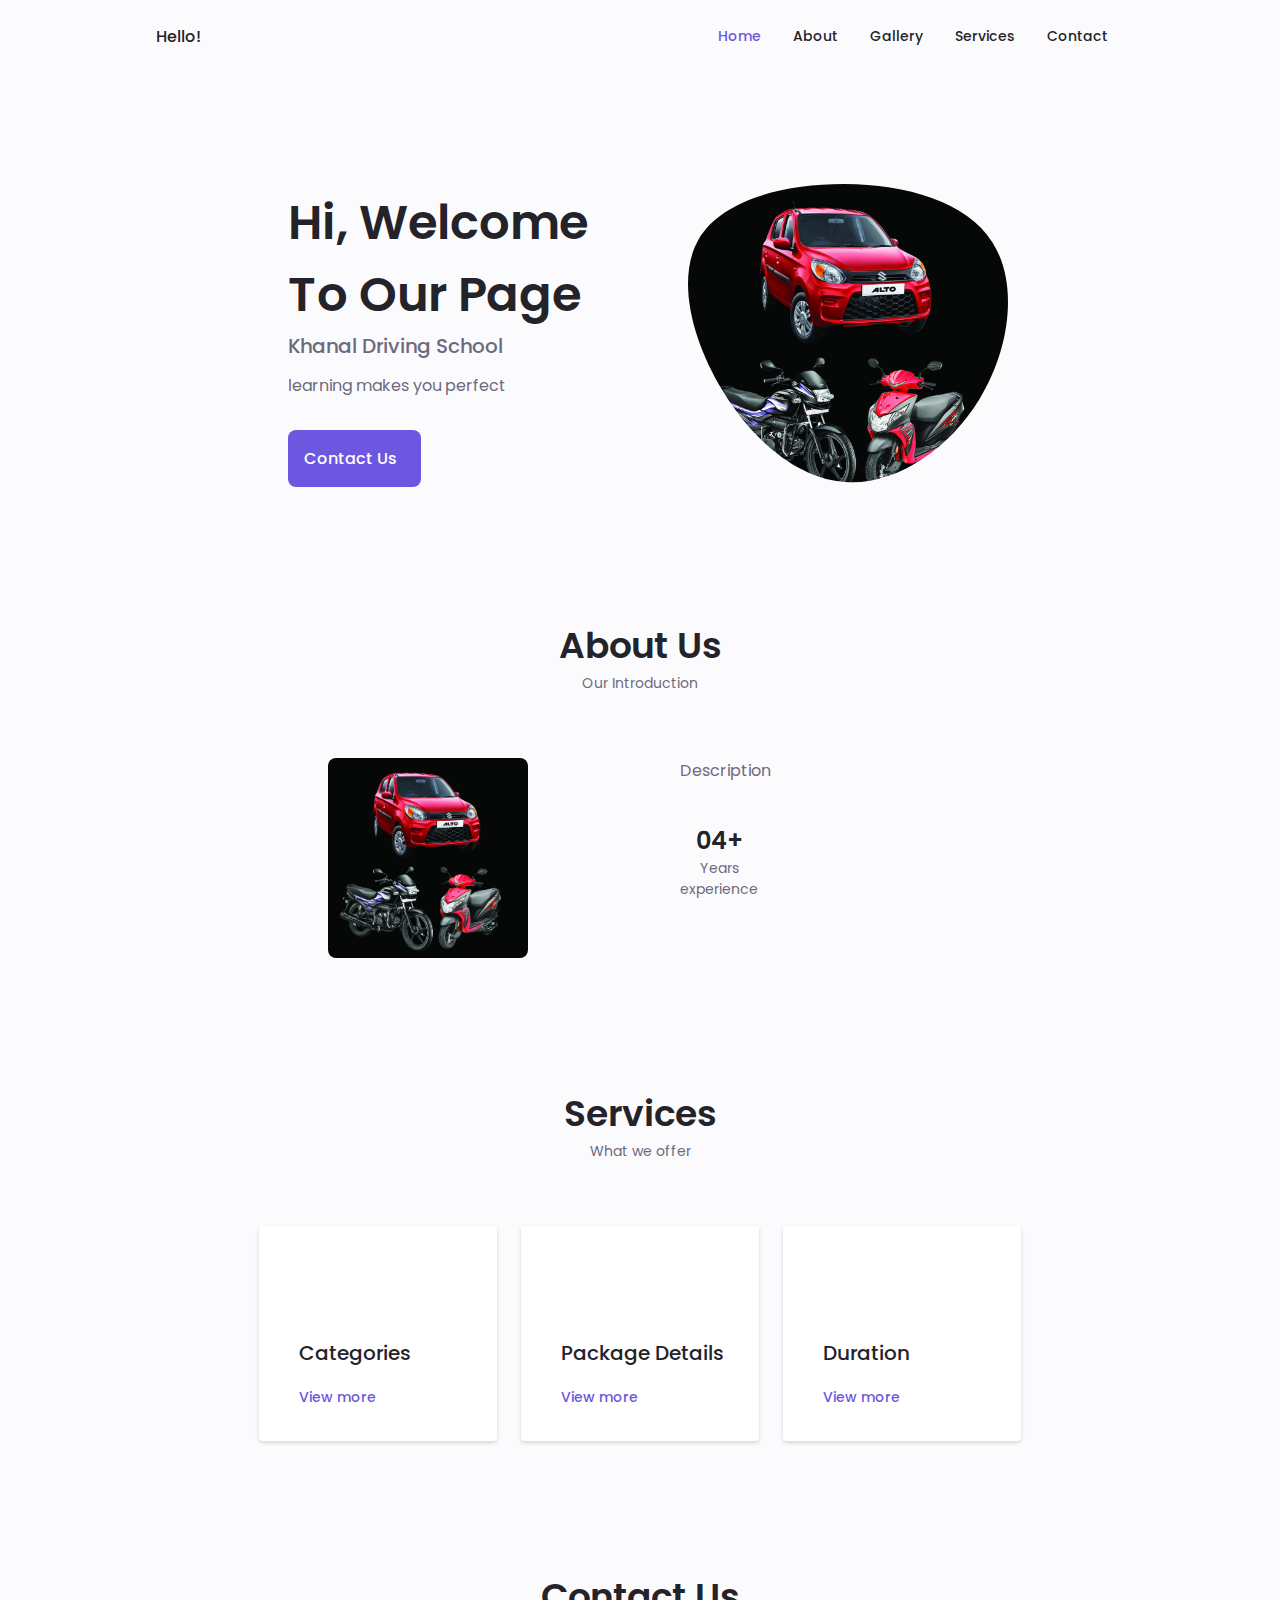
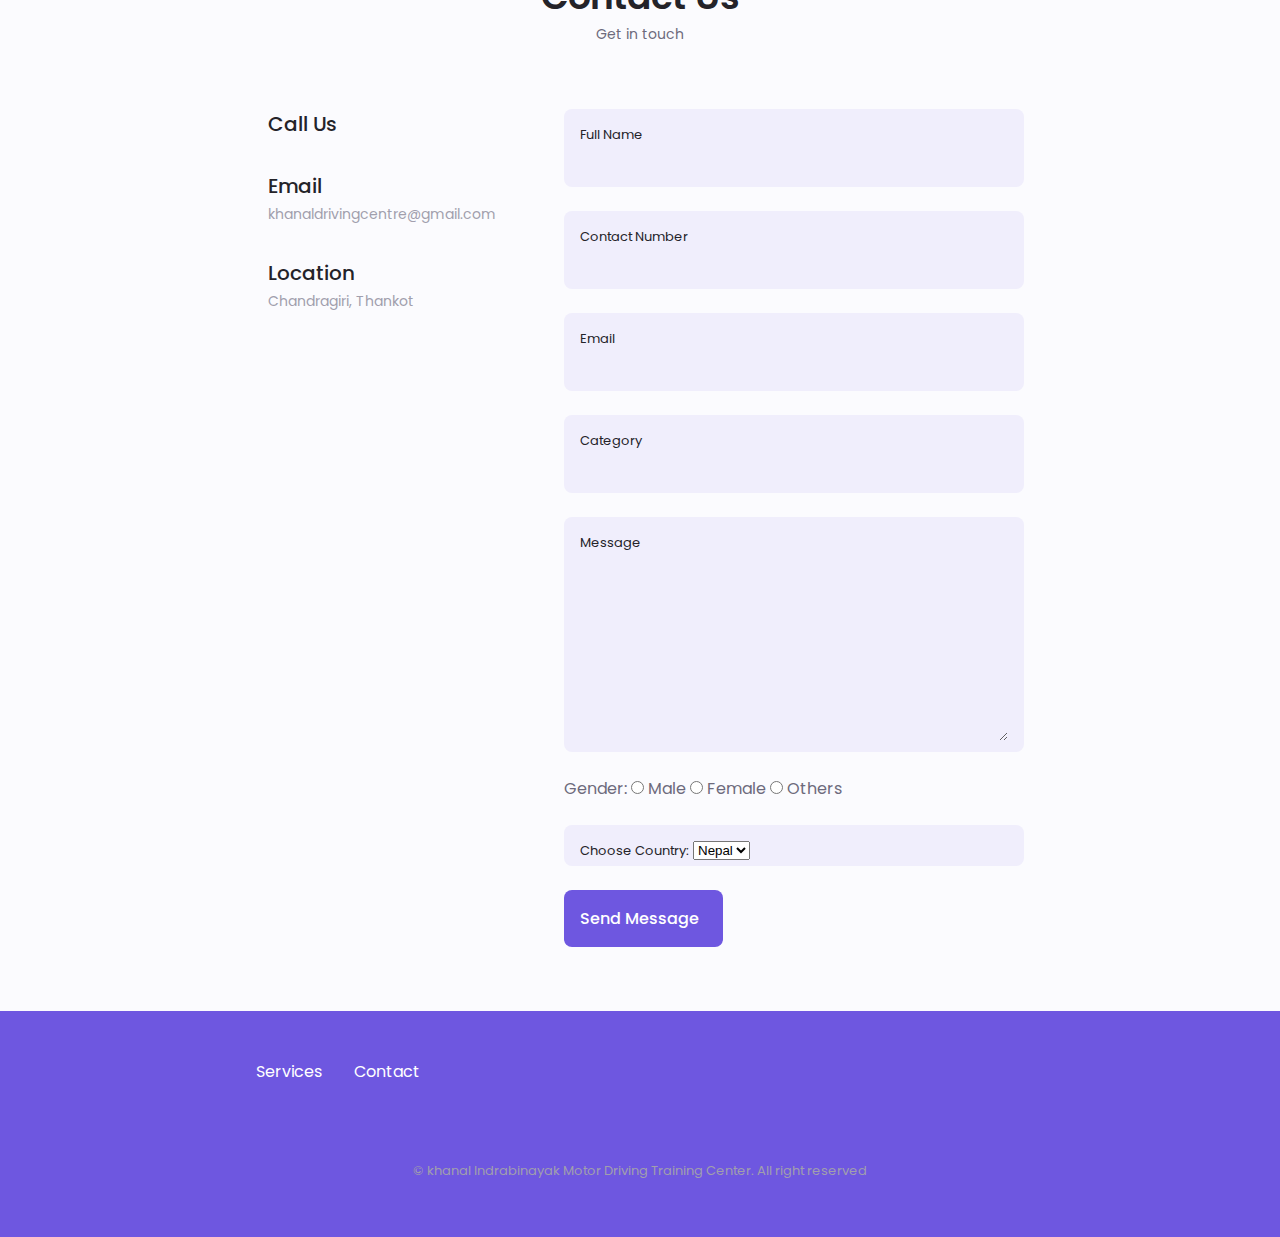
<file: index.html>
<!DOCTYPE html>
    <html lang="en">
    <head>
        <meta charset="UTF-8">
        <meta name="viewport" content="width=device-width, initial-scale=1.0">

        <!--==================== UNICONS ====================-->
        <link rel="stylesheet" href="https://unicons.iconscout.com/release/v4.0.0/css/line.css">
        
        <!--==================== SWIPER CSS ====================-->
        <link rel="stylesheet" href="assets/css/swiper-bundle.min.css">
        
        <!--==================== CSS ====================-->
        <link rel="stylesheet" href="assets/css/styles.css"/>
        
        <!--Google Ad -->
        <script async src="https://pagead2.googlesyndication.com/pagead/js/adsbygoogle.js?client=ca-pub-5814693977963973"
     crossorigin="anonymous"></script>

        <title>Welcome To Our Official Site</title>
    </head>
    <body>
        <!--==================== HEADER ====================-->
        <header class="header" id="header">
            <nav class="nav container">
                <a href="#" class="nav__logo">Hello!</a>

                <div class="nav__menu" id="nav-menu">
                    <ul class="nav__list grid">
                        <li class="nav__item">
                           <a href="#home" class="nav__link active-link">
                            <i class="uil uil-estate nav__icon"></i> Home
                           </a> 
                        </li>

                        <li class="nav__item">
                            <a href="#about" class="nav__link">
                                <i class="uil uil-user nav__icon"></i> About
                            </a> 
                         </li>

                         <li class="nav__item">
                            <a href="#skills" class="nav__link">
                                <i class="uil uil-file-alt nav__icon"></i> Gallery
                            </a> 
                         </li>

                         <li class="nav__item">
                            <a href="#services" class="nav__link">
                                <i class="uil uil-briefcase-alt nav__icon"></i> Services
                            </a> 
                         </li>


                         <li class="nav__item">
                            <a href="#contact" class="nav__link">
                                <i class="uil uil-message nav__icon"></i> Contact
                            </a> 
                         </li>
                    </ul>
                    <i class="uil uil-times nav__close" id="nav-close"></i>
                </div>

                <div class="nav__btns">
                    <!--Theme change button-->
                    <i class="uil uil-moon change-theme" id="theme-button"></i>

                    <div class="nav__toggle" id="nav-toggle">
                        <i class="uil uil-apps"></i>
                    </div>
                </div>
            </nav>
        </header>

        <!--==================== MAIN ====================-->
        <main class="main">
            <!--==================== HOME ====================-->
            <section class="home section" id="home">
                <div class="home__container container grid">
                    <div class="home__content grid">
                        <div class="home__social">
                            <a href="https://www.linkedin.com/" target="_blank" class="home__social-icon">
                                <i class="uil uil-linkedin-alt"></i>
                            </a>

                            <a href="https://www.facebook.com/KhanalIndrabinayak/" target="_blank" class="home__social-icon">
                                <i class="uil uil-facebook-f"></i>
                            </a>

                            <a href="https://github.com/" target="_blank" class="home__social-icon">
                                <i class="uil uil-github-alt"></i>
                            </a>
                        </div>

                        <div class="home__img">
                            <svg class="home__blob" viewBox="0 0 200 187" xmlns="http://www.w3.org/2000/svg" xmlns:xlink="http://www.w3.org/1999/xlink">
                                <mask id="mask0" mask-type="alpha">
                                    <path d="M190.312 36.4879C206.582 62.1187 201.309 102.826 182.328 134.186C163.346 165.547 
                                    130.807 187.559 100.226 186.353C69.6454 185.297 41.0228 161.023 21.7403 129.362C2.45775 
                                    97.8511 -7.48481 59.1033 6.67581 34.5279C20.9871 10.1032 59.7028 -0.149132 97.9666 
                                    0.00163737C136.23 0.303176 174.193 10.857 190.312 36.4879Z"/>
                                </mask>
                                <g mask="url(#mask0)">
                                    <path d="M190.312 36.4879C206.582 62.1187 201.309 102.826 182.328 134.186C163.346 
                                    165.547 130.807 187.559 100.226 186.353C69.6454 185.297 41.0228 161.023 21.7403 
                                    129.362C2.45775 97.8511 -7.48481 59.1033 6.67581 34.5279C20.9871 10.1032 59.7028 
                                    -0.149132 97.9666 0.00163737C136.23 0.303176 174.193 10.857 190.312 36.4879Z"/>
                                    <image class="home__blob-img"  xlink:href="assets/img/blob.jpg">
                                </g>
                            </svg>
                        </div>

                        <div class="home__data">
                            <h1 class="home__title">Hi, Welcome To Our Page</h1>
                             <h3 class="home__subtitle">Khanal Driving School</h3>
                             <p class="home__description"> 
                                learning makes you perfect</p>
                                 <a href="#contact" class="button button--flex">
                                   Contact Us  <i class="uil uil-message button__icon"></i>
                                </a>
                        </div>
                    </div>

                    
                    </div>
                </div>
            </section>

            <!--==================== ABOUT ====================-->
            <section class="about section" id="about">
                <h2 class="section__title">About Us</h2>
                <span class="section__subtitle">Our Introduction</span>

                <div class="about__container container grid">
                    <img src="assets/img/blob.jpg" alt="" class="about__img">

                    <div class="about__data">
                        <p class="about__description">Description</p>

                    <div class="about__info">
                        <div>
                            <span class="about__info-title">04+</span>
                            <span class="about__info-name">Years <br> experience</span>
                        </div>

            </section>

            
            <!--==================== SERVICES ====================-->
            <section class="services section" id="services">
                <h2 class="section__title">Services</h2>
                <span class="section__subtitle">What we offer</span>

                <div class="services__container container grid">
            <!--==================== SERVICES 1 ====================-->
                    <div class="services__content">
                        <div>
                            <i class="uil uil-web-grid services__icon"></i>
                            <h3 class="services__title">Categories</h3>
                        </div>

                        <span class="button button--flex button--small button--link services__button">
                        View more
                        <i class="uil uil-arrow-right button__icon"></i>
                    </span>

                    <div class="services__modal">
                        <div class="services__modal-content">
                           <h4 class="services__modal-title">Driving <br>Categories</h4> 
                           <i class="uil uil-times services__modal-close"></i>

                           <ul class="services__modal-services grid">
                              <li class="services__modal-service">
                                <i class="uil uil-check-circle services__modal-icon"></i>
                                <p>Scooter</p> 
                              </li> 

                              <li class="services__modal-service">
                                <i class="uil uil-check-circle services__modal-icon"></i>
                                <p>Bike</p>
                              </li> 

                              <li class="services__modal-service">
                                <i class="uil uil-check-circle services__modal-icon"></i>
                                <p>Car</p>
                              </li> 
                           </ul>
                        </div>
                      </div>
                    </div>

                     <!--==================== SERVICES 2 ====================-->
                     <div class="services__content">
                        <div>
                            <i class="uil uil-arrow services__icon"></i>
                            <h3 class="services__title">Package Details</h3>
                        </div>

                        <span class="button button--flex button--small button--link services__button">
                        View more
                        <i class="uil uil-arrow-right button__icon"></i>
                    </span>

                    <div class="services__modal">
                        <div class="services__modal-content">
                           <h4 class="services__modal-title">Days</h4> 
                           <i class="uil uil-times services__modal-close"></i>

                           <ul class="services__modal-services grid">
                              <li class="services__modal-service">
                                <i class="uil uil-check-circle services__modal-icon"></i>
                                <p>7 days</p>
                              </li> 

                              <li class="services__modal-service">
                                <i class="uil uil-check-circle services__modal-icon"></i>
                                <p>15 days</p>
                              </li> 

                              <li class="services__modal-service">
                                <i class="uil uil-check-circle services__modal-icon"></i>
                                <p>30 days</p>
                              </li> 
                           </ul>
                        </div>
                      </div>
                    </div>

                     <!--==================== SERVICES 3 ====================-->
                     <div class="services__content">
                        <div>
                            <i class="uil uil-pen services__icon"></i>
                            <h3 class="services__title">Duration</h3>
                        </div>

                        <span class="button button--flex button--small button--link services__button">
                        View more
                        <i class="uil uil-arrow-right button__icon"></i>
                    </span>

                    <div class="services__modal">
                        <div class="services__modal-content">
                           <h4 class="services__modal-title"> Time </h4> 
                           <i class="uil uil-times services__modal-close"></i>

                           <ul class="services__modal-services grid">
                              <li class="services__modal-service">
                                <i class="uil uil-check-circle services__modal-icon"></i>
                                <p>15 min</p>
                              </li> 

                              <li class="services__modal-service">
                                <i class="uil uil-check-circle services__modal-icon"></i>
                                <p>30 min</p>
                              </li> 

                              <li class="services__modal-service">
                                <i class="uil uil-check-circle services__modal-icon"></i>
                                <p>1 hour</p>
                              </li>  
                           </ul>
                        </div>
                      </div>
                    </div>

                </div>
            </section>

            <!--==================== CONTACT Us ====================-->
            <section class="contact section" id="contact">
                <h2 class="section__title">Contact Us</h2>
                <span class="section__subtitle">Get in touch</span>

                <div class="contact__container container grid">
                    <div>
                        <div class="contact__information">
                            <i class="uil uil-phone contact__icon"></i>
                            
                            <div>
                                <h3 class="contact__title">Call Us</h3>
                                <span class="contact__subtitle"></span>
                            </div>
                        </div>

                        <div class="contact__information">
                            <i class="uil uil-envelope contact__icon"></i>
                            
                            <div>
                                <h3 class="contact__title">Email</h3>
                                <span class="contact__subtitle">khanaldrivingcentre@gmail.com</span>
                            </div>
                        </div>

                        <div class="contact__information">
                            <i class="uil uil-map-marker contact__icon"></i>
                            
                            <div>
                                <h3 class="contact__title">Location</h3>
                                <span class="contact__subtitle">Chandragiri, Thankot</span>
                            </div>
                        </div>
                    </div>

                    <form action="" class="contact__form grid">
                        <div class="contact__inputs grid">
                            <div class="contact__content">
                                <label for="" class="contact__label">Full Name</label>
                                <input type="text" class="contact__input">
                            </div>

                                

                            <div class="contact__content">
                                <label for="" class="contact__label">Contact Number</label>
                                <input type="number" class="contact__input" maxlength="10" pattern="\d{10}" />
                            </div>
                        </div>

                        <div class="contact__content">
                            <label for="" class="contact__label">Email</label>
                            <input type="email" class="contact__input">
                        </div>

                        <div class="contact__content">
                            <label for="" class="contact__label">Category</label>
                            <input type="text" class="contact__input">
                        </div>

                        <div class="contact__content">
                            <label for="" class="contact__label">Message</label>
                           <textarea name="" id="" cols="0" rows="7" class="contact__input"></textarea>
                        </div>   
                        
                        <div>
                                <label>Gender:</label>
                                <input type="radio" name="gender"> Male
                                <input type="radio" name="gender"> Female
                                <input type="radio" name="gender"> Others
                           </div>
     
                        <div class="contact__content">
                            <label for="" class="contact__label">Choose Country:</label>
                        
                        <select>
                            <option>Nepal</option>
                            <option>India</option>
                            <option>China</option>
                        </select>

                        </div>
            

                        <div>
                            <a href="#" class="button button--flex">
                                Send Message
                                <i class="uil uil-message button__icon"></i>
                            </a>
                        </div>
                    </form>
                </div>
            </section>
        </main>

        <!--==================== FOOTER ====================-->
        <footer class="footer">
          <div class="footer__bg">
              <div class="footer__container container grid">
                 

                  <ul class="footer__links">
                      <li>
                          <a href="#services" class="footer__link">Services</a>
                      </li>
                     
                    <li>
                        <a href="#contact" class="footer__link">Contact</a>
                    </li>
                  </ul>

                  <div class="footer__socials">
                      <a href="https://www.facebook.com/KhanalIndrabinayak/" target="_blank" class="footer__social">
                        <i class="uil uil-facebook-f"></i> 
                      </a>

                      <a href="https://www.instagram.com/" target="_blank" class="footer__social">
                        <i class="uil uil-instagram"></i>
                      </a>

                    <a href="https://twitter.com/" target="_blank" class="footer__social">
                        <i class="uil uil-twitter-alt"></i>
                    </a>

                    <a href="https://mail.google.com/mail/u/0/#inbox?compose=new" target="_blank" class="footer__social">
                        <i class="uil uil-envelope"></i>
                    </a>

                    

                  </div>
              </div>

              <p class="footer__copy">&#169; khanal Indrabinayak Motor Driving Training Center. All right reserved</p>
          </div>
        </footer>

        <!--==================== SCROLL TOP ====================-->
        <a href="#" class="scrollup" id="scroll-up">
            <i class="uil uil-arrow-up scrollup__icon"></i>
        </a>

        <!--==================== SWIPER JS ====================-->
        <script src="assets/js/swiper-bundle.min.js"></script>

        <!--==================== MAIN JS ====================-->
        <script src="assets/js/main.js"></script>
    </body>
</html>
</file>
<file: assets/css/styles.css>
/*==================== GOOGLE FONTS ====================*/
@import url('https://fonts.googleapis.com/css2?family=Poppins:wght@400;500;600&display=swap');

/*==================== VARIABLES CSS ====================*/
:root {
    --header-height: 3rem;

    /*========== Colors ==========*/
    /* Change favorite color */
    --hue-color: 250; /*Purple 250 - Green 142 - Blue 230 - Pink 340*/

    /* HSL color mode */
    --first-color: hsl(var(--hue-color), 69%, 61%) ;
    --first-color-second: hsl(var(--hue-color), 69%, 61%) ;
    --first-color-alt: hsl(var(--hue-color), 57%, 53%) ;
    --first-color-lighter: hsl(var(--hue-color), 92%, 85%) ;
    --title-color: hsl(var(--hue-color), 8%, 15%) ;
    --text-color: hsl(var(--hue-color), 8%, 45%) ;
    --text-color-light: hsl(var(--hue-color), 8%, 65%) ;
    --input-color: hsl(var(--hue-color), 70%, 96%) ;
    --body-color: hsl(var(--hue-color), 60%, 99%) ;
    --container-color: #fff;

    /*========== Font and typography ==========*/
    --body-font: 'Poppins', sans-serif;

    /* .5rem = 8px, 1rem = 16px, 1.5rem = 24px ... */
    --big-font-size: 2rem;
    --h1-font-size: 1.5rem;
    --h2-font-size: 1.25rem;
    --h3-font-size: 1.125rem;
    --normal-font-size: .938rem;
    --small-font-size: .813rem;
    --smaller-font-size: .75rem;

    /*========== Font weight ==========*/
    --font-medium: 500;
    --font-semi-bold: 600;

    /*========== Margenes Bottom ==========*/
    /* .25rem = 4px, .5rem = 8px, .75rem = 12px ... */
    --mb-0-25: .25rem;
    --mb-0-5: .5rem;
    --mb-0-75: .75rem;
    --mb-1: 1rem;
    --mb-1-5: 1.5rem;
    --mb-2: 2rem;
    --mb-2-5: 2.5rem;
    --mb-3: 3rem;

    /*========== z index ==========*/
    --z-tooltip: 10;
    --z-fixed: 100;
    --z-modal: 1000;
}

/* Font size for large devices */
@media screen and (min-width: 968px) {
    :root {
        --big-font-size: 3rem;
        --h1-font-size: 2.25rem;
        --h2-font-size: 1.5rem;
        --h3-font-size: 1.25rem;
        --normal-font-size: 1rem;
        --small-font-size: .875rem;
        --smaller-font-size: .813rem;
    }
}

/*========== Variables Dark theme ==========*/
body.dark-theme{
    /* HSL color mode */
    --first-color-second: hsl(var(--hue-color), 30%, 8%) ;
    --title-color: hsl(var(--hue-color), 8%, 95%) ;
    --text-color: hsl(var(--hue-color), 8%, 75%) ;
    --input-color: hsl(var(--hue-color), 29%, 16%) ;
    --body-color: hsl(var(--hue-color), 28%, 12%) ;
    --container-color: hsl(var(--hue-color), 29%, 16%);
    --scroll-bar-color: hsl(var(--hue-color), 12%, 48%);
    --scroll-thumb-color: hsl(var(--hue-color), 12%, 36%);

}

/*========== Button Dark/Light ==========*/
.nav__btns{
    display: flex;
    align-items: center;
}

.change-theme{
    font-size: 1.25rem;
    color: var(--title-color);
    margin-right: var(--mb-1);
    cursor: pointer;
}

.change-theme:hover{
    color: var(--first-color);
}



/*==================== BASE ====================*/
*{
    box-sizing: border-box;
    padding: 0;
    margin: 0;
}

html{
    scroll-behavior: smooth;
}

body{
    margin: 0 0 var(--header-height);
    font-family: var(--body-font);
    font-size: var(--normal-font-size);
    background-color: var(--body-color);
    color: var(--text-color);
}

h1,h2,h3,h4{
    color: var(--title-color);
    font-weight: var(--font-semi-bold);
}

ul{
    list-style: none;
}

a{
    text-decoration: none;
}

img{
    max-width: 100%;
    height: auto;
}

/*==================== REUSABLE CSS CLASSES ====================*/
.section{
    padding: 2rem 0 4rem;
}

.section__title{
    font-size: var(--h1-font-size);
}

.section__subtitle{
    display: block;
    font-size: var(--small-font-size);
    margin-bottom: var(--mb-3);
}

.section__title,
.section__subtitle{
    text-align: center;
}

/*==================== LAYOUT ====================*/
.container{
    max-width: 768px;
    margin-left: var(--mb-1-5);
    margin-right: var(--mb-1-5);
}

.grid{
    display: grid;
    gap: 1.5rem;
}

.header{
    width: 100%;
    position: fixed;
    bottom: 0;
    left: 0;
    z-index: var(--z-fixed);
    background-color: var(--body-color);
}
/*==================== NAV ====================*/
.nav{
    max-width: 968px;
    height: var(--header-height);
    display: flex;
    justify-content: space-between;
    align-items: center;
}

.nav__logo,
.nav__toggle{
    color: var(--title-color);
    font-weight: var(--font-medium);
}

.nav__logo:hover{
    color: var(--first-color);
}

.nav__toggle{
    font-size: 1.1rem;
    cursor: pointer;
}

.nav__toggle:hover{
    color: var(--first-color);
}

@media screen and (max-width: 767px){
    .nav__menu{
        position: fixed;
        bottom: -100%;
        left: 0;
        width: 100%;
        background-color: var(--body-color);
        padding: 2rem 1.5rem 4rem;
        box-shadow: 0 -1px 4px rgba(0,0,0,.15);
        border-radius: 1.5rem 1.5rem 0 0;
        transition: .3s;
    }
}

.nav__list{
    grid-template-columns: repeat(3, 1fr);
    gap: 2rem;
}

.nav__link{
    display: flex;
    flex-direction: column;
    align-items: center;
    font-size: var(--small-font-size);
    color: var(--title-color);
    font-weight: var(--font-medium);
}

.nav__link:hover{
    color: var(--first-color);
}

.nav__icon{
    font-size: 1.2rem;
}

.nav__close{
    position: absolute;
    right: 1.3rem;
    bottom: .5rem;
    font-size: 1.5rem;
    cursor: pointer;
    color: var(--first-color);
}

.nav__close:hover{
    color: var(--first-color-alt);
}


/* show menu */
.show-menu{
    bottom: 0;
}

/* Active link */
.active-link{
    color: var(--first-color);
}

/* Change background header */
.scroll-header{
    box-shadow: 0 -1px 4px rgba(0,0,0,.15);
}

/*==================== HOME ====================*/
.home__container{
    gap: 1rem;
}

.home__content{
    grid-template-columns: .5fr 3fr;
    padding-top: 3.5rem;
    align-items: center;
}

.home__social{
    display: grid;
    grid-template-columns: max-content;
    row-gap: 1rem;
}

.home__social-icon{
    font-size: 1.25rem;
    color: var(--first-color);
}

.home__social-icon:hover{
    color: var(--first-color-alt);
}

.home__blob{
    width: 200px;
    fill: var(--first-color);
}

.home__blob-img{
    width: 200px;
}

.home__data{
    grid-column: 1/3;
}

.home__title{
    font-size: var(--big-font-size);
}

.home__subtitle{
    font-size: var(--h3-font-size);
    color: var(--text-color);
    font-weight: var(--font-medium);
    margin-bottom: var(--mb-0-75);
}

.home__description{
    margin-bottom: var(--mb-2);
}

.home__scroll{
    display:none;
}

.home_scroll-button{
    color: var(--first-color);
    transition: .3s;
}

.home__scroll-button:hover{
    transform: translateY(.25rem)
}

.home__scroll-mouse{
    font-size: 2rem;
}

.home__scroll-mouse{
    font-size: 2rem;
}

.home__scroll-name{
    font-size: var(--small-font-size);
    color: var(--title-color);
    font-weight: var(--font-medium);
    margin-right: var(--mb-0-25);
}

.home__scroll-arrow{
    font-size: 1.25rem;
}
/*
/*==================== BUTTONS ====================*/
.button{
    display: inline-block;
    background-color: var(--first-color);
    color: #fff;
    padding: 1rem;
    border-radius: .5rem;
    font-weight: var(--font-medium);
}

.button:hover{
    background-color: red;
}

.button__icon{
    font-size: 1.25rem;
    margin-left: var(--mb-0-5);
    transition: .3s;
}

.button--white{
    background-color: #fff;
    color: var(--first-color);
}

.button--white:hover{
    background-color: #fff;
}

.button--flex{
    display: inline-flex;
    align-items: center;
}

.button--small{
    padding: .75rem 1rem;
}

.button--link{
    padding: 0;
    background-color: transparent;
    color: var(--first-color);
}

.button--link:hover{
    background-color: transparent;
    color: var(--first-color-alt);
}

/*==================== ABOUT ====================*/
.about__img{
    width: 200px;
    border-radius: .5rem;
    justify-self: center;
    align-self: center;
}

.about__description{
    text-align: center;
    margin-bottom: var(--mb-2-5);
}

.about__info{
    display: flex;
    justify-content: space-evenly;
    margin-bottom: var(--mb-2-5);
}

.about__info-title{
    font-size: var(--h2-font-size);
    font-weight: var(--font-semi-bold);
    color: var(--title-color);
}

.about__info-name{
    font-size: var(--small-font-size);
}

.about__info-title,
.about__info-name{
    display: block;
    text-align: center;
}

.about__buttons{
    display: flex;
    justify-content: center;
}


/*==================== SERVICES ====================*/
.services__container{
    gap: 1.5rem;
    grid-template-columns: repeat(2, 1fr);
}

.services__content{
    position: relative;
    background-color: var(--container-color);
    padding: 3.5rem .5rem 1.25rem 1.5rem;
    border-radius: .25rem;
    box-shadow: 0 2px 4px rgba(0,0,0,.15);
    transition: .3s;
}

.services__content:hover{
    box-shadow: 0 4px 8px rgba(0,0,0,.15);
}

.services__icon{
    display: block;
    font-size: 1.5rem;
    color: var(--first-color);
    margin-bottom: var(--mb-1);
}

.services__title{
    font-size: var(--h3-font-size);
    margin-bottom: var(--mb-1);
    font-weight: var(--font-medium);
}

.services__button{
    cursor: pointer;
    font-size: var(--small-font-size);
}

.services__button:hover .button__icon{
    transform: translateX(.25rem);
}

.services__modal{
    position: fixed;
    top: 0;
    left: 0;
    right: 0;
    bottom: 0;
    background-color: rgba(0,0,0,.5);
    display: flex;
    align-items: center;
    justify-content: center;
    padding: 0 1rem;
    z-index: var(--z-modal);
    opacity: 0;
    visibility: hidden;
    transition: .3s;
}

.services__modal-content{
    position: relative;
    background-color: var(--container-color);
    padding: 1.5rem;
    border-radius: .5rem;
}

.services__modal-services{
    row-gap: 1rem;
}

.services__modal-service{
    display: flex;
}

.services__modal-title{
    font-size: var(--h3-font-size);
    font-weight: var(--font-medium);
    margin-bottom: var(--mb-1-5);
}

.services__modal-close{
    position: absolute;
    top: 1rem;
    right: 1rem;
    font-size: 1.5rem;
    color: var(--first-color);
    cursor: pointer;
}

.services__modal-icon{
    color: var(--first-color);
    margin-right: var(--mb-0-25);
}
/* Active Modal */
.active-modal{
    opacity: 1;
    visibility: visible;
}

/*==================== CONTACT ME ====================*/
.contact__container{
    row-gap: 3rem;
}

.contact__information{
    display: flex;
    margin-bottom: var(--mb-2);
}

.contact__icon{
    font-size: 2rem;
    color: var(--first-color);
    margin-right: var(--mb-0-75);
}

.contact__title{
    font-size: var(--h3-font-size);
    font-weight: var(--font-medium);
}

.contact__subtitle{
    font-size: var(--small-font-size);
    color: var(--text-color-light);
}

.contact__content{
    background-color: var(--input-color);
    border-radius: .5rem;
    padding: .75rem 1rem .25rem;
}


.contact__label{
    font-size: var(--smaller-font-size);
    color: var(--title-color);
}

.contact__input{
    width: 100%;
    background-color: var(--input-color);
    color: var(--text-color);
    font-family: var(--body-font);
    font-size: var(--normal-font-size);
    border: none;
    outline: none;
    padding: .25rem .5rem .5rem 0;
}

/*==================== FOOTER ====================*/
.footer{
    padding-top: 2rem;
}

.footer__container{
    row-gap: 3.5rem;
}

.footer__bg{
    background-color: var(--first-color-second);
    padding: 2rem 0 3rem;
}

.footer__title{
    font-size: var(--h1-font-size);
    margin-bottom: var(--mb-0-25);
}

.footer__subtitle{
    font-size: var(--small-font-size);
}

.footer__links{
    display: flex;
    flex-direction: column;
    row-gap: 1.5rem;
}

.footer__link:hover{
    color: var(--first-color-lighter);
}

.footer__social{
    font-size: 1.25rem;
    margin-right: var(--mb-1-5);
}

.footer__social:hover{
    color: var(--first-color-lighter);
}

.footer__copy{
    font-size: var(--smaller-font-size);
    text-align: center;
    color: var(--text-color-light);
    margin-top: var(--mb-3);
}

.footer__title,
.footer__subtitle,
.footer__link,
.footer__social{
    color: #fff;
}
/*========== SCROLL UP ==========*/
.scrollup{
    position: fixed;
    right: 1rem;
    bottom: -20%;
    background-color: var(--first-color);
    opacity: .8;
    padding: 0 .3rem;
    border-radius: .4rem;
    z-index: var(--z-tooltip);
    transition: .4s;
}

.scrollup:hover{
    background-color: var(--first-color-alt);
}

.scrollup__icon{
    font-size: 1.5rem;
    color: #fff;
}
/* Show scroll */
.show-scroll{
    bottom: 5rem;
}

/*========== SCROLL BAR ==========*/
::-webkit-scrollbar{
    width: .60rem;
    background-color: var(--scroll-bar-color);
    border-radius: .5rem;
}

::-webkit-scrollbar-thumb{
    background-color: var(--scroll-thumb-color);
    border-radius: .5rem;
}

::-webkit-scrollbar-thumb:hover{
    background-color: var(--text-color-light);
}

/*==================== MEDIA QUERIES ====================*/
/* For small devices */
@media screen and (max-width: 350px){
    .container{
        margin-left: var(--mb-1);
        margin-right: var(--mb-1);
    }

    .nav__menu{
        padding: 2rem .25rem 4rem;
    }

    .nav__list{
        column-gap: 0;
    }

    .home__content{
        grid-template-columns: .25fr 3fr;
    }

    .home__blob{
        width: 180px;
    }

    .skills__title{
        font-size: var(--normal-font-size);
    }

    .qualification__data{
        gap: .5rem;
    }

    .services__container{
        grid-template-columns: max-content;
        justify-content: center;
    }

    .services__content{
        padding-right: 3.5rem;
    }

    .services__modal{
        padding: 0 .5rem;
    }

    .project__img{
        width: 200px;
    }

    .testimonial__data,
    .testimonial__header{
        flex-direction: column;
        align-items: center;
    }

    .testimonial__img{
        margin-right: 0;
        margin-bottom: var(--mb-0-25);
    }

    .testimonial__data,
    .testimonial__description{
        text-align: center;
    }
}

/* For medium devices */
@media screen and (min-width: 568px){
    .home__content{
        grid-template-columns: max-content 1fr 1fr;
    }

    .home__data{
        grid-column: initial;
    }

    .home__img{
        order: 1;
        justify-self: center;
    }

    .about__container,
    .skills__container,
    .portfolio__content,
    .project__container,
    .contact__container,
    .footer__container{
        grid-template-columns: repeat(2, 1fr);
    }
    
    .qualification__sections{
        display: grid;
        grid-template-columns: .6fr;
        justify-content: center;
    }
}

@media screen and (min-width: 768px){
    .container{
        margin-left: auto;
        margin-right: auto;
    }

    body{
        margin: 0;
    }

    .section{
        padding: 6rem 0 2rem;
    }

    .section__subtitle{
        margin-bottom: 4rem;
    }

    .header{
        top: 0;
        bottom: initial;
    }

    .header,
    .main,
    .footer__container{
        padding: 0 1 rem;
    }

    .nav{
        height: calc(var(--header-height) + 1.5rem);
        column-gap: 1rem;
    }

    .nav__icon,
    .nav__close,
    .nav__toggle{
        display: none;
    }

    .nav__list{
        display: flex;
        column-gap: 2rem;
    }

    .nav__menu{
        margin-left: auto;
    }

    .change-theme{
        margin: 0;
    }

    .home__container{
        row-gap: 5rem;
    }

    .home__content{
        padding-top: 5.5rem;
        column-gap: 2rem;
    }

    .home__blob{
        width: 270px;
    }

    .home__scroll{
        display: block;
    }

    .home__social-icon-button{
        margin-left: 3rem;
    }

    .about__container{
        column-gap: 5rem;
    }

    .about__img{
        width: 35opx;
    }

    .about__description{
        text-align: initial;
    }

    .about__info{
        justify-content: space-between;
    }

    .about__buttons{
        justify-content: initial;
    }

    .qualification__tabs{
        justify-content: center;
    }

    .qualification__button{
        margin: 0 var(--mb-1);  
    }

    .qualification__sections{
        grid-template-columns: .5fr;
    }

    .services__container{
        grid-template-columns: repeat(3, 218px);
        justify-content: center;
    }

    .services__icon{
        font-size: 2rem;
    }

    .services__content{
        padding: 6rem 0 2rem 2.5rem;
    }

    .services__modal-content{
        width: 450px;
    }

    .portfolio__img{
        width: 320px;
    }

    .portfolio__content{
        align-items: center;
    }

    .project{
        text-align: initial;
    }

    .project__bg{
        background: none;
    }

    .project__container{
        background-color: var(--first-color-second) ;
        border-radius: 1rem;
        padding: 3rem 2.5rem 0;
        grid-template-columns: 1fr max-content;
        column-gap: 3rem;
    }

    .project__data{
        padding-top: .8rem;
    }

    .footer__container{
        grid-template-columns: repeat(3, 1fr);
    }

    .footer__bg{
        padding: 3rem 0 3.5rem;
    }

    .footer__links{
        flex-direction: row;
        column-gap: 2rem;
    }

    .footer__socials{
        justify-self: flex-end;
    }

    .footer__copy{
        margin-top: 4.5rem;
    }
}

/* For large devices */
@media screen and (min-width: 1024px){
    .header,
    .main,
    .footer__container{
        padding: 0;
    }
    .home__blob{
        width: 320px;
    }

    .home__social{
        transform: translateX(-6rem);
    }

    .services__container{
        grid-template-columns: repeat(3, 238px);
    }

    .portfolio__content{
        column-gap: 5rem;
    }

    .swiper-portfolio-icon{
        font-size: 3.5rem;
    }

    .swiper-button-prev{
        left: -3.5rem;
    }

    .swiper-button-next{
        right: -3.5rem;
    }

    .swiper-container-horizontal > .swiper-pagination-bullets{
        bottom: -4.5rem;
    }

    .contact__form{
        width: 460px;
    }

    .contact__input{
        grid-template-columns: repeat(2, 1fr);
    }
}
</file>
